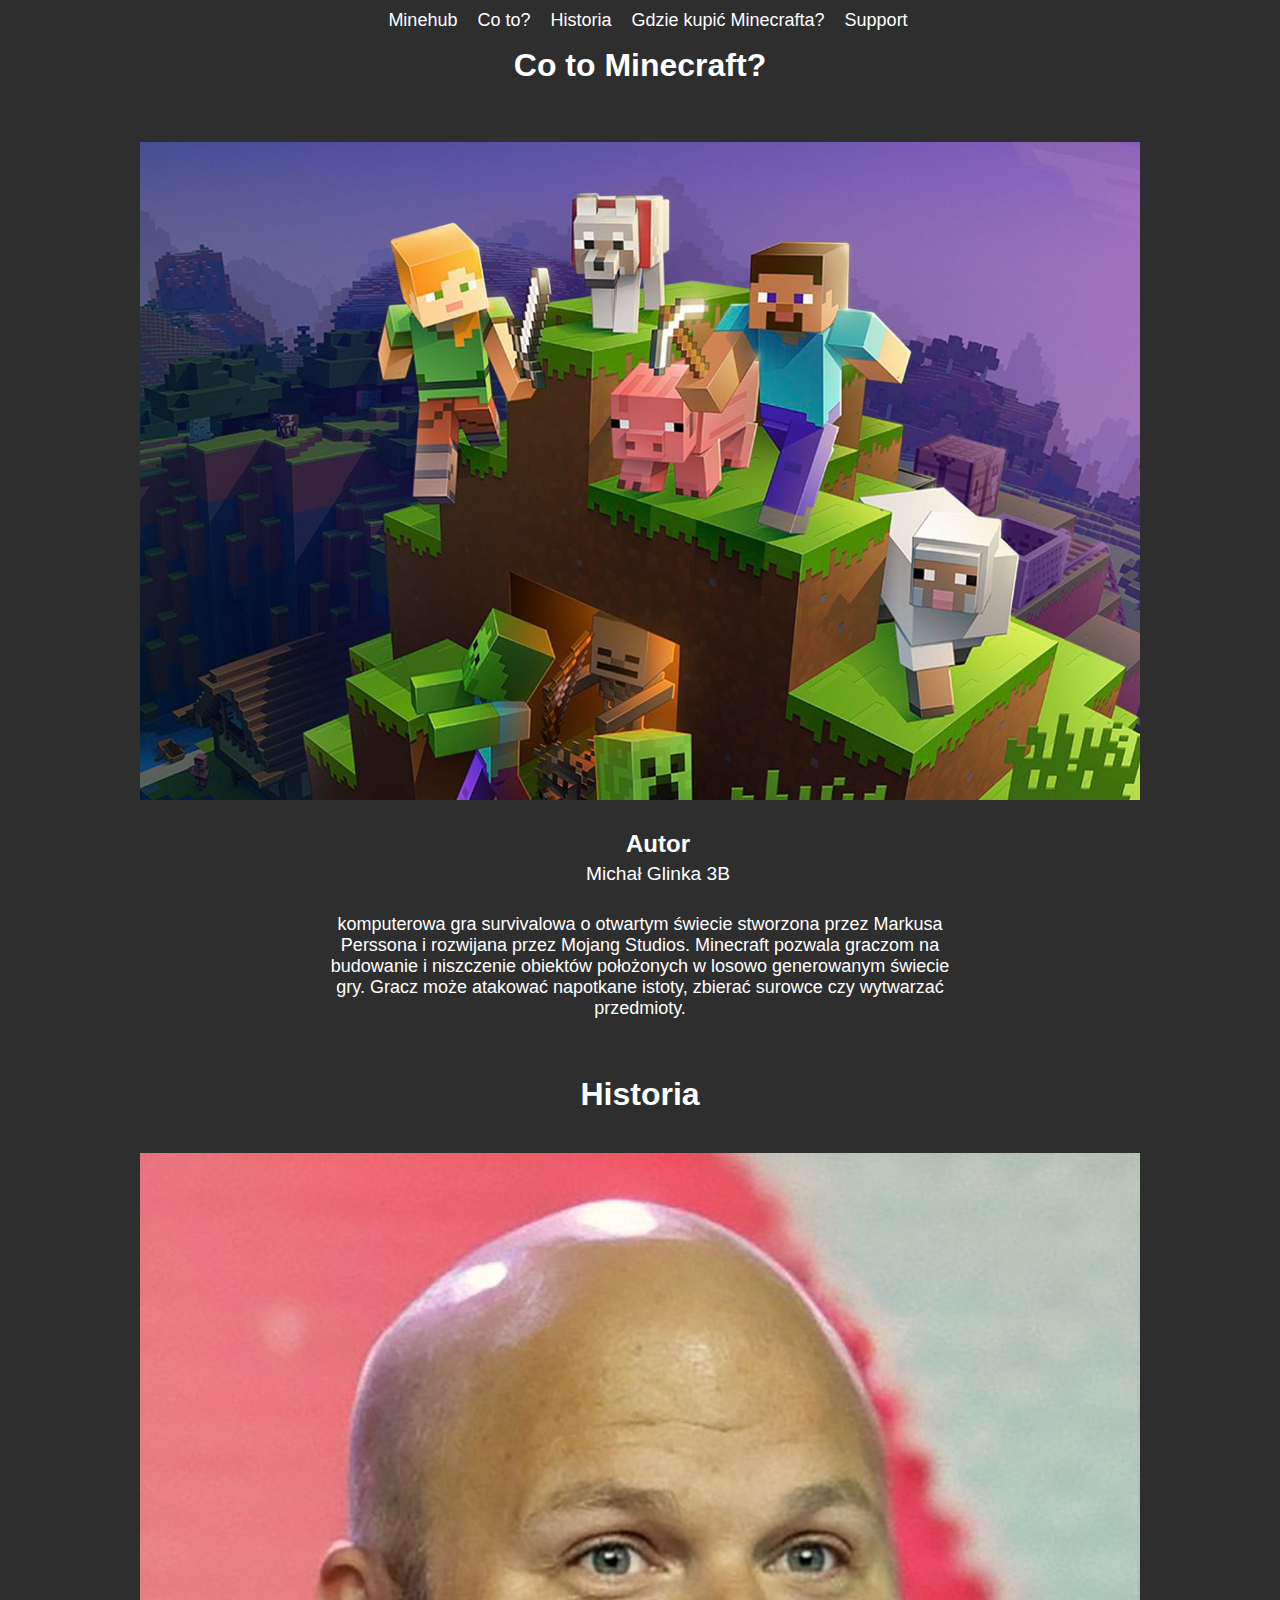
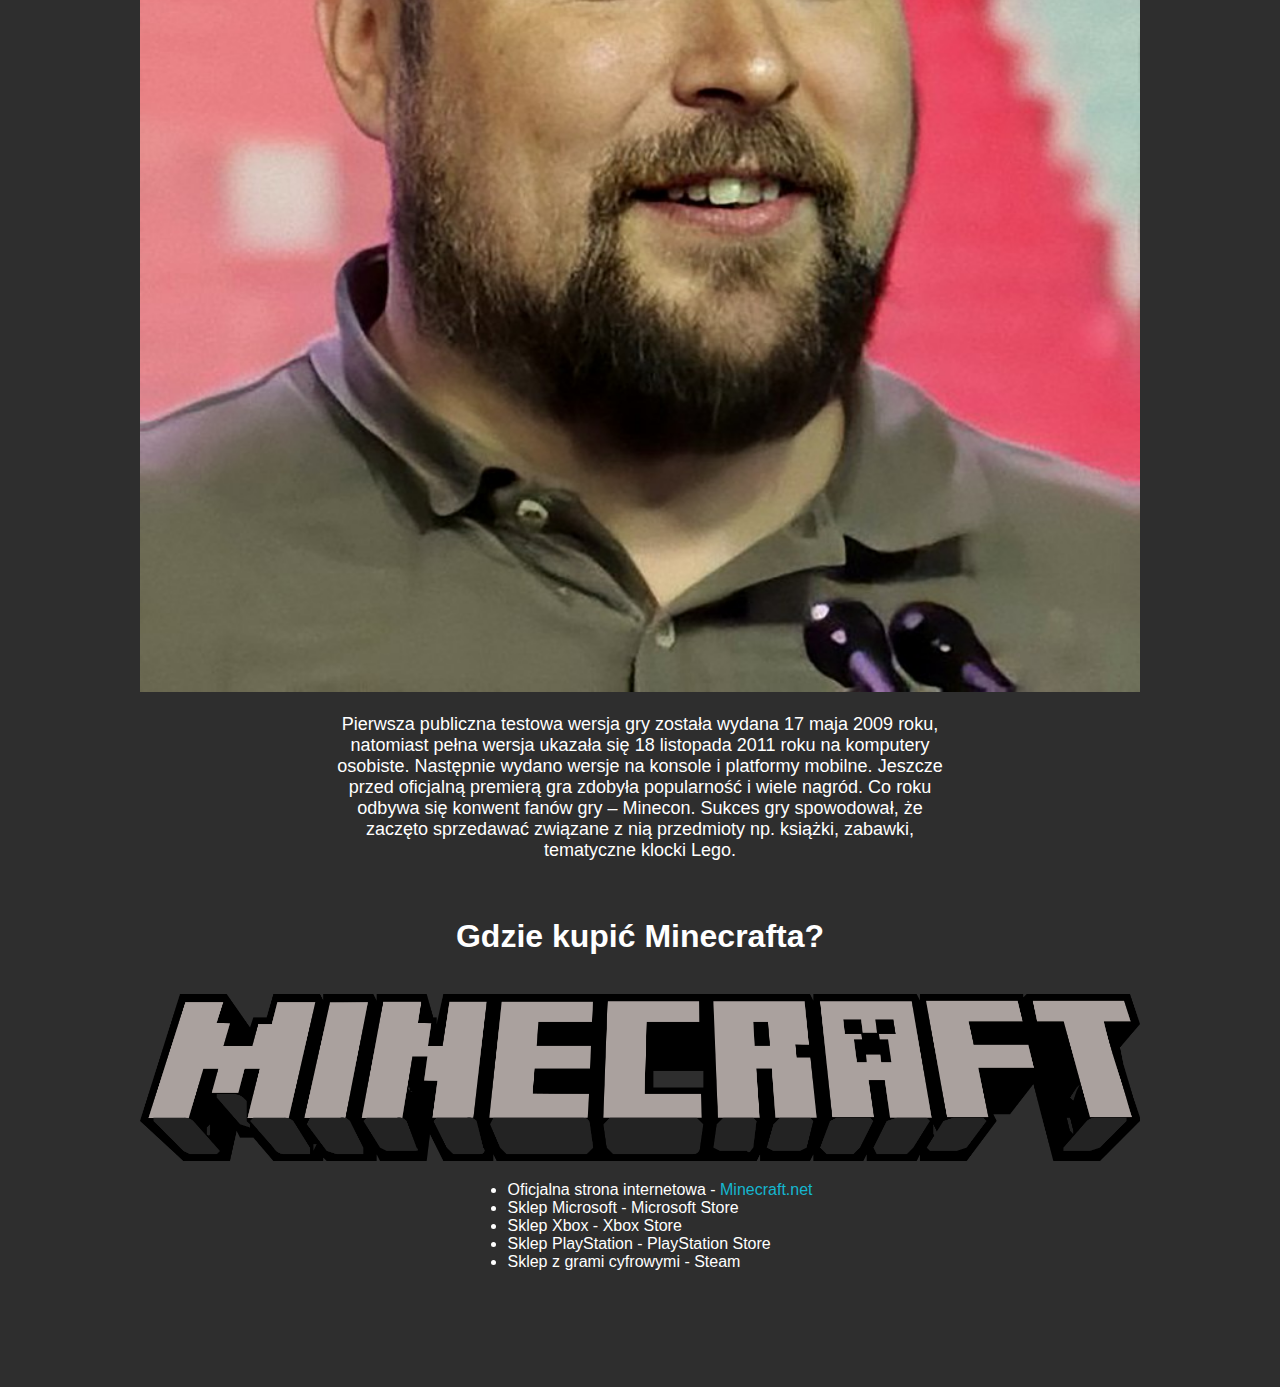
<file: index.html>
<!DOCTYPE html>
<html>
    <head>
        <title>MinecraftInfo</title>
        <meta charset="UTF-8">
        <link rel="stylesheet" href="index.css">

    </head>
    <body>

        <!-- navbar -->
        <nav>
            <a href="#">Minehub</a>
            <a href="#coto">Co to?</a>
            <a href="#Historia">Historia</a>
            <a href="#StronaOrigin">Gdzie kupić Minecrafta?</a>
            <a href="Support.html">Support</a>
        </nav>
            </br>

                <!-- elementy -->
        <div class="coto" id="coto">
            <h1>Co to Minecraft?</h1>
                </br>
                </br>
            <img src="bgimageMC.jpg">
                </br>
            <p>
                komputerowa gra survivalowa o otwartym świecie stworzona przez Markusa Perssona i rozwijana przez Mojang Studios.
                Minecraft pozwala graczom na budowanie i niszczenie obiektów położonych w losowo generowanym świecie gry.
                Gracz może atakować napotkane istoty, zbierać surowce czy wytwarzać przedmioty.
            </p>

        </div>

            </br>

        <div class="Historia" id="Historia">
            <h1>Historia</h1>
                </br>
            <img src="notch.jpg">
                </br>
            <p>
                Pierwsza publiczna testowa wersja gry została wydana 17 maja 2009 roku, natomiast pełna wersja ukazała się 18 listopada 2011 roku na komputery osobiste.
                Następnie wydano wersje na konsole i platformy mobilne.
                Jeszcze przed oficjalną premierą gra zdobyła popularność i wiele nagród. Co roku odbywa się konwent fanów gry – Minecon.
                Sukces gry spowodował, że zaczęto sprzedawać związane z nią przedmioty np.
                książki, zabawki, tematyczne klocki Lego.
            </p>

        </div>

            </br>

        <div class="StronaOrigin" id="StronaOrigin">
            <h1>Gdzie kupić Minecrafta?</h1>
                </br>
            <img src="Minecraft_logo.png">
                </br>

            <div class="container">
                <ul class="myUL" >
                    <li>Oficjalna strona internetowa - <a href="https://www.minecraft.net/pl-pl">Minecraft.net</a></li>
                    <li>Sklep Microsoft - Microsoft Store</li>
                    <li>Sklep Xbox - Xbox Store</li>
                    <li>Sklep PlayStation - PlayStation Store</li>
                    <li>Sklep z grami cyfrowymi - Steam</li>
                </ul>
            </div>
        
        </div>

        <footer>
            <h2>Autor</h2>
            <a href="https://github.com/Aqven2000">Michał Glinka  3B</a>
        </footer>
    
    </body>
</html>
</file>
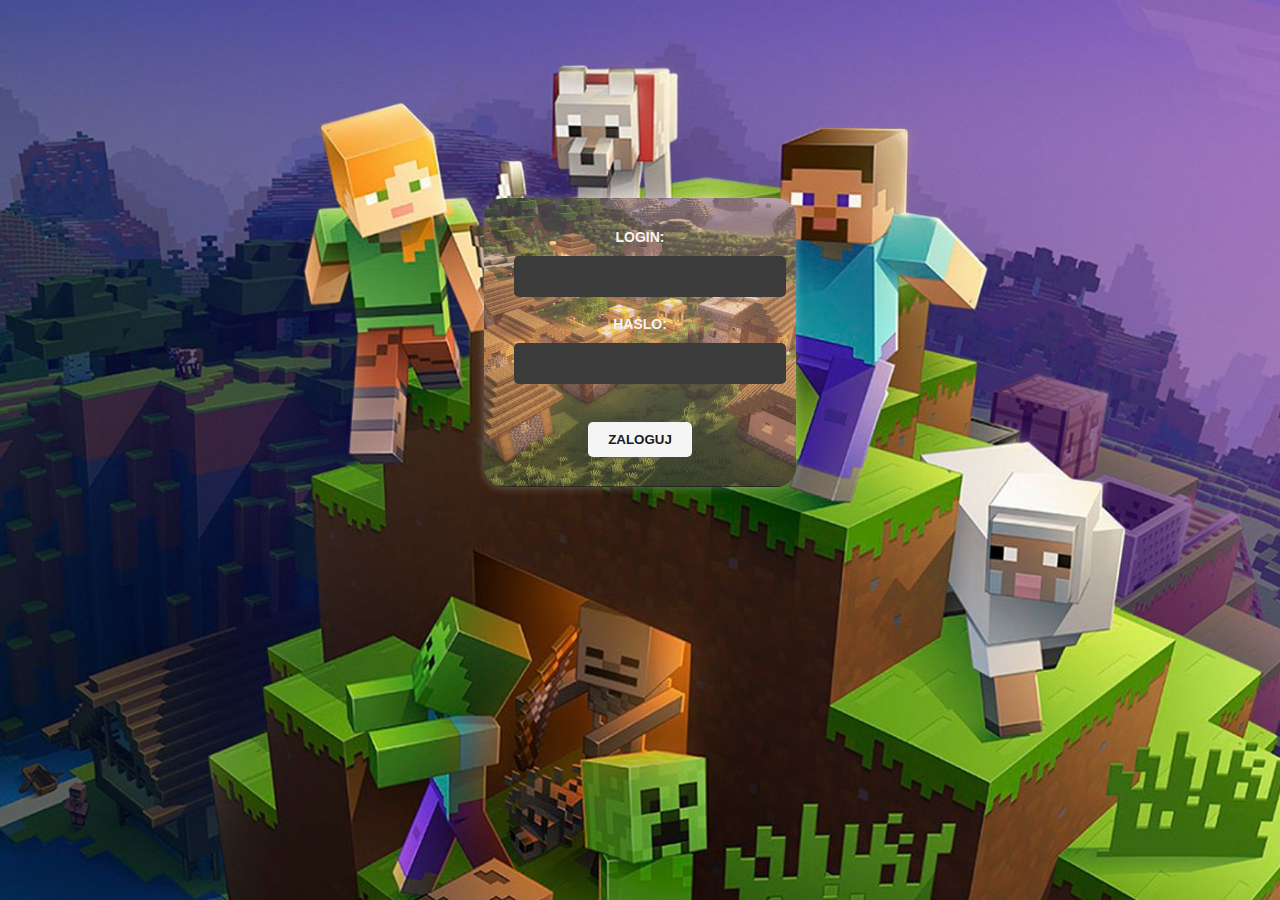
<file: Login.html>
<!DOCTYPE html> 
    <html>
        <head>
            <title>Minecraft Login</title>
            <link rel="stylesheet" href="Login.css">
            <meta charset="UTF-8">

            <script>
                function isValid(){
                    var password = document.getElementById('password').value;
                    var login = document.getElementById('login').value
                    
                    if (password != 'admin' || login != 'admin') {
                        alert('Wrong Password');
                        event.preventDefault();
                    }
                    else
                    {
                        localStorage.setItem("authenticated", "true");
                        window.location.href = 'loading.html';
                        return true;
                    }
                }

            </script>
        </head>
        <body>
            <div id="log_form">
                <form  action="loading.html">
                    <label>Login:</label>
                    </br>
                    <input type="text" id="login">
                    </br>
                    <label>Haslo:</label>
                    </br>
                    <input type="password" id="password">
                    </br>
                    <button type="submit" id="go_pass" onclick=isValid()>Zaloguj</button>
                    
                </form>
            </div>

            
        <!-- login: admin password: admin -->
        </body>

    </html>
</file>
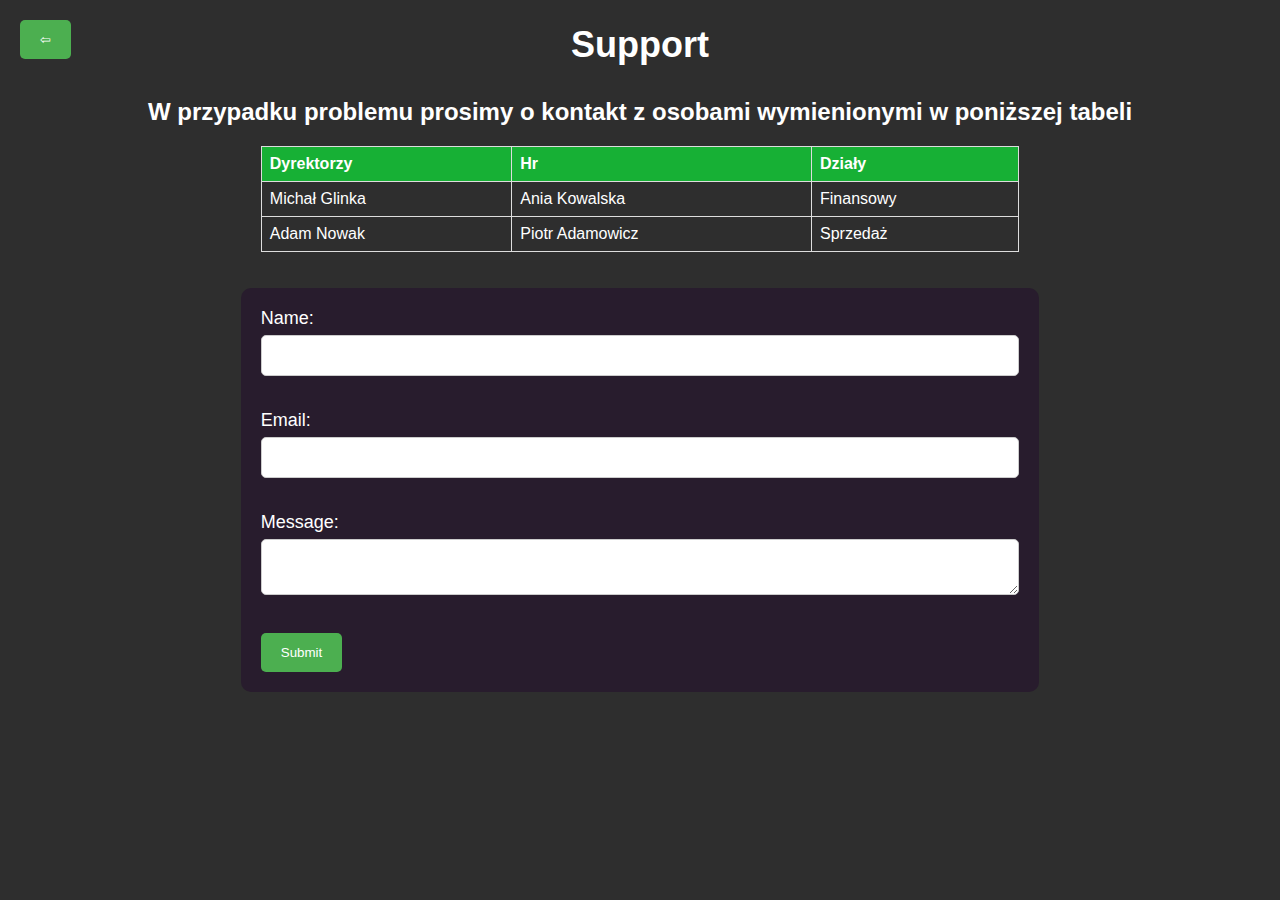
<file: support.html>
<!DOCTYPE html>
<html>
    <head>
        <title>Support</title>
        <meta charset="UTF-8">
        <link rel="stylesheet" href="support.css">
    </head>
    <body>
        <h1>Support</h1>
        <h4>W przypadku problemu prosimy o kontakt z osobami wymienionymi w poniższej tabeli</h4>

        <table>
            <tr>
              <th>Dyrektorzy</th>
              <th>Hr</th>
              <th>Działy</th>
            </tr>
            <tr>
              <td>Michał Glinka</td>
              <td>Ania Kowalska</td>
              <td>Finansowy</td>
            </tr>
            <tr>
              <td>Adam Nowak</td>
              <td>Piotr Adamowicz</td>
              <td>Sprzedaż</td>
            </tr>
          </table>

          <br>

          <br>

        <form>
            <label for="name">Name:</label>
            <input type="text" id="name" name="name">
            <br><br>

            <label for="email">Email:</label>
            <input type="email" id="email" name="email">
            <br><br>

            <label for="message">Message:</label>
            <textarea id="message" name="message"></textarea>
            <br><br>

            <input type="submit" value="Submit">
          </form> 

          <br><br>

        <button class="back-button" onclick= "window.location.href = 'index.html'" >⇦</button>



    </body>
</html>
</file>
<file: index.css>
body{
    background-color: rgb(46, 46, 46);
    margin-bottom:100px;
    font-family: Arial, sans-serif;
}

nav{
    display: flex;
    align-items: center; 
    justify-content: center;
    position: fixed;
    top: 0;
    width: 100%;
    background-color: rgb(46, 46, 46);
}

nav a {
    color: #fff; 
    text-decoration: none; 
    padding: 10px; 
    font-size: 18px; 
    width:auto;
}

nav a:hover {
    background-color: #555; 
}

img {
    width: 1000px; 
     height: auto;
}


.StronaOrigin a{
    text-decoration: none;
    color: rgb(21, 182, 207);
}

div {
    color: #fff;
    text-align: center;
}

div p{
    padding-left: 25% ;
    padding-right: 25%;
    font-size: 18px;
}

footer {
    background-color: rgb(46, 46, 46);
    padding: 10px;
    text-align: center;
    position: fixed;
    bottom: 0;
    width: 100%;
  }
  
  footer h2 {
    font-size: 1.5em;
    font-weight: bold;
    color: #fff;
    margin-bottom: 5px;
  }
  
  footer a {
    font-size: 1.2em;
    color: #fff;
    text-decoration: none;
    display: block;
    margin-bottom: 5px;
  }

  div.container {
    text-align: center;
  }
  
  ul.myUL {
    display: inline-block;
    text-align: left;
  }
</file>
<file: Login.css>
body {
    background-image: url('bgimageMC.jpg');
    background-size: cover;
    display: flex;
    align-items: center;
    justify-content: center;
    height: 100%;
    font-family: 'Open Sans', sans-serif;
}
#log_form {
    background-image: url('login_small.PNG');
    background-size:cover;
    padding: 30px;
    border-radius: 20px;
    box-shadow: 0px 0px 10px rgba(255, 255, 255, 0.3);
    text-align: center;
    max-width: 400px;
    margin:15%;
}


label {
    font-weight: bold;
    color: #f5f5f5;
    text-transform: uppercase;
    font-size: 14px;
}

input {
    display: block;
    width: 100%;
    margin-top: 10px;
    padding: 10px;
    border: none;
    border-radius: 5px;
    font-size: 18px;
    color: #f5f5f5;
    background: #3b3b3b;
}

input:focus {
    background: #4b4b4b;
    outline: none;
}

#go_pass {
    background: #f5f5f5;
    color: #1a1a1a;
    padding: 10px 20px;
    border-radius: 5px;
    margin-top: 20px;
    border: none;
    text-transform: uppercase;
    font-weight: bold;
    cursor: pointer;
}

#go_pass:hover {
    background: #e0e0e0;
}
</file>
<file: support.css>
body {
    font-family: Arial, sans-serif;
    text-align: center;
    background-color: rgb(46, 46, 46);
    color: white;
  }
  
  h1 {
    font-size: 36px;
    margin-bottom: 20px;
  }
  
  h3, h4,p {
    font-size: 24px;
    margin-bottom: 20px;
  }
  
  table {
    width: 60%;
    margin: 0 auto;
    border-collapse: collapse;
  }
  
  th, td {
    border: 1px solid #ddd;
    padding: 8px;
    text-align: left;
  }
  
  th {
    background-color: rgb(23, 176, 53);
  }

  
  form {
    width: 60%;
    margin: 0 auto;
    text-align: left;
    padding: 20px;
    background-color: #281c2d;
    border-radius: 10px;
  }
  
  label {
    font-size: 18px;
    margin-right: 10px;
  }
  
  input[type="text"], input[type="email"], textarea {
    width: 100%;
    padding: 12px;
    border: 1px solid #ccc;
    border-radius: 5px;
    box-sizing: border-box;
    margin-top: 6px;
    margin-bottom: 16px;
    resize: vertical;
  }
  
  input[type="submit"] {
    background-color: #4CAF50;
    color: white;
    padding: 12px 20px;
    border: none;
    border-radius: 5px;
    cursor: pointer;
  }
  
  input[type="submit"]:hover {
    background-color: #45a049;
  }

.back-button{
    position: absolute;
    top: 20px;
    left: 20px;
    background-color: #4CAF50;
    color: white;
    padding: 12px 20px;
    border: none;
    border-radius: 5px;
    cursor: pointer;
}
</file>
